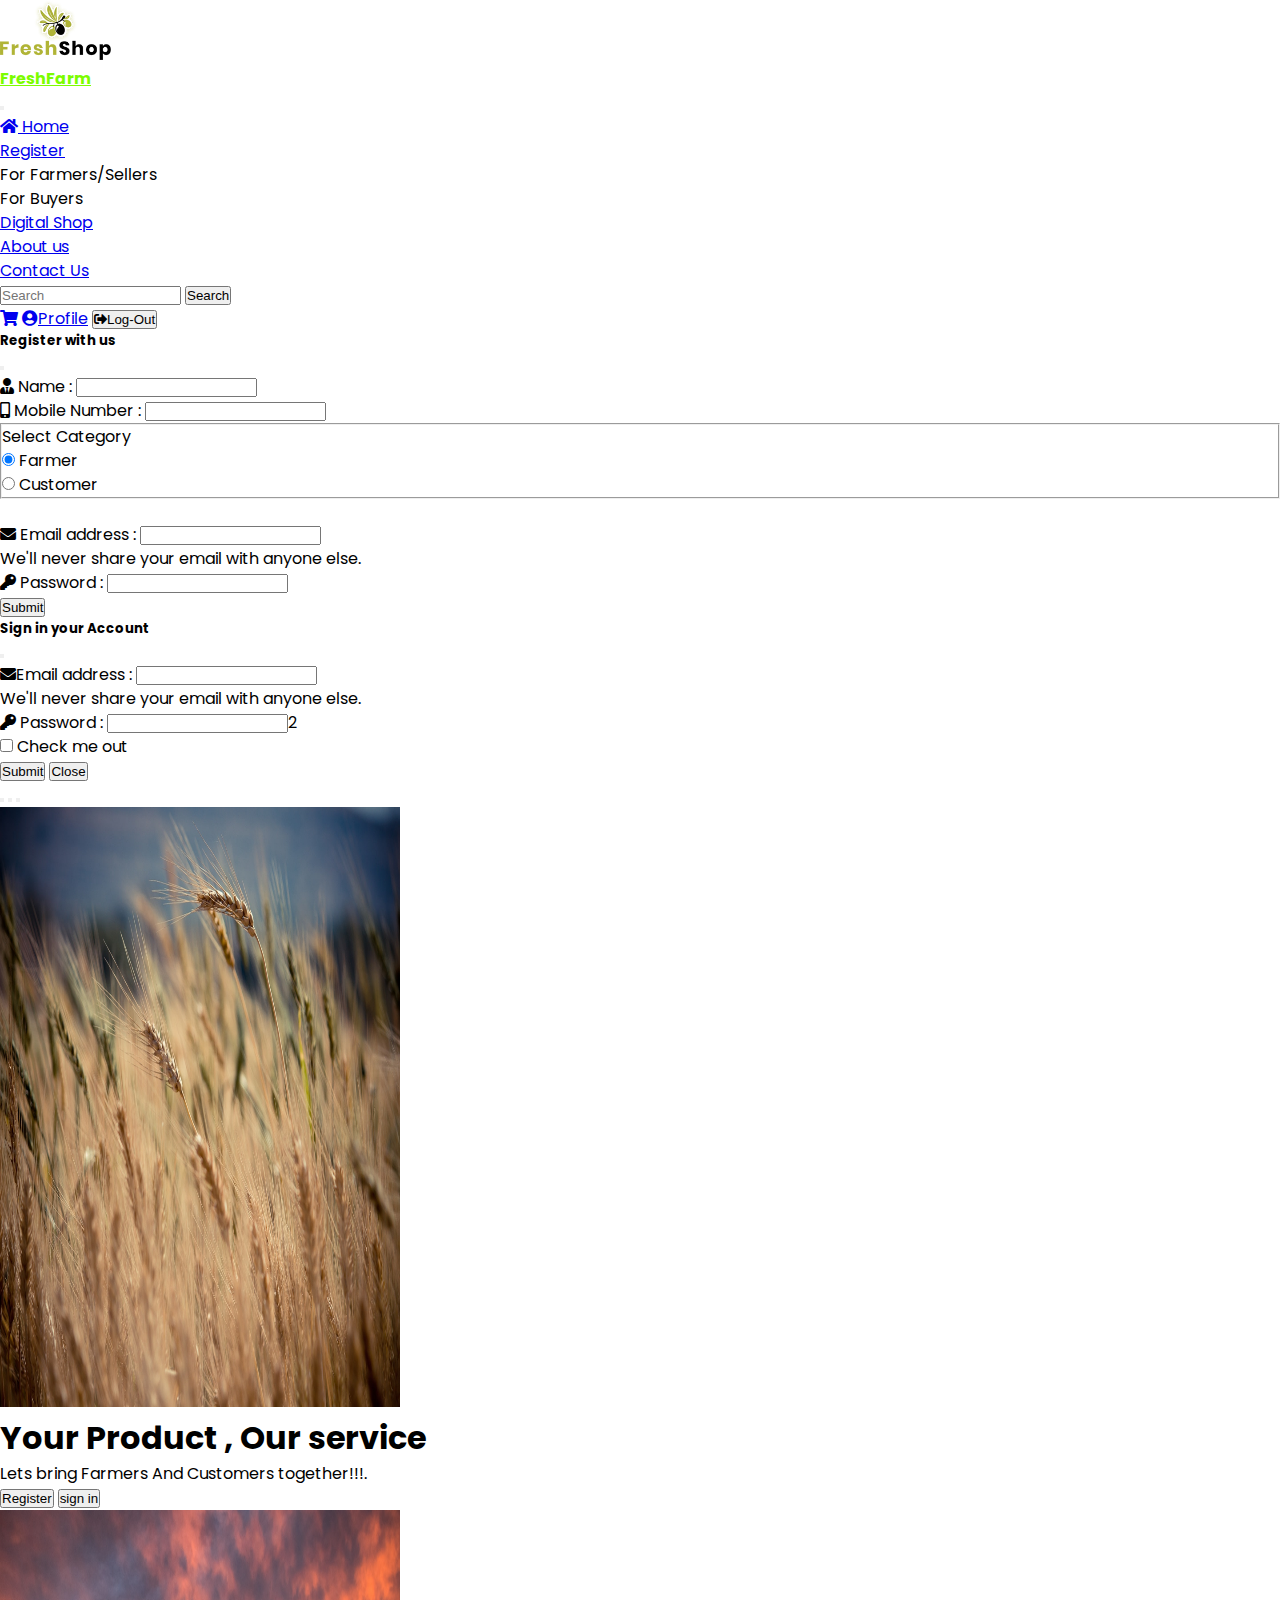
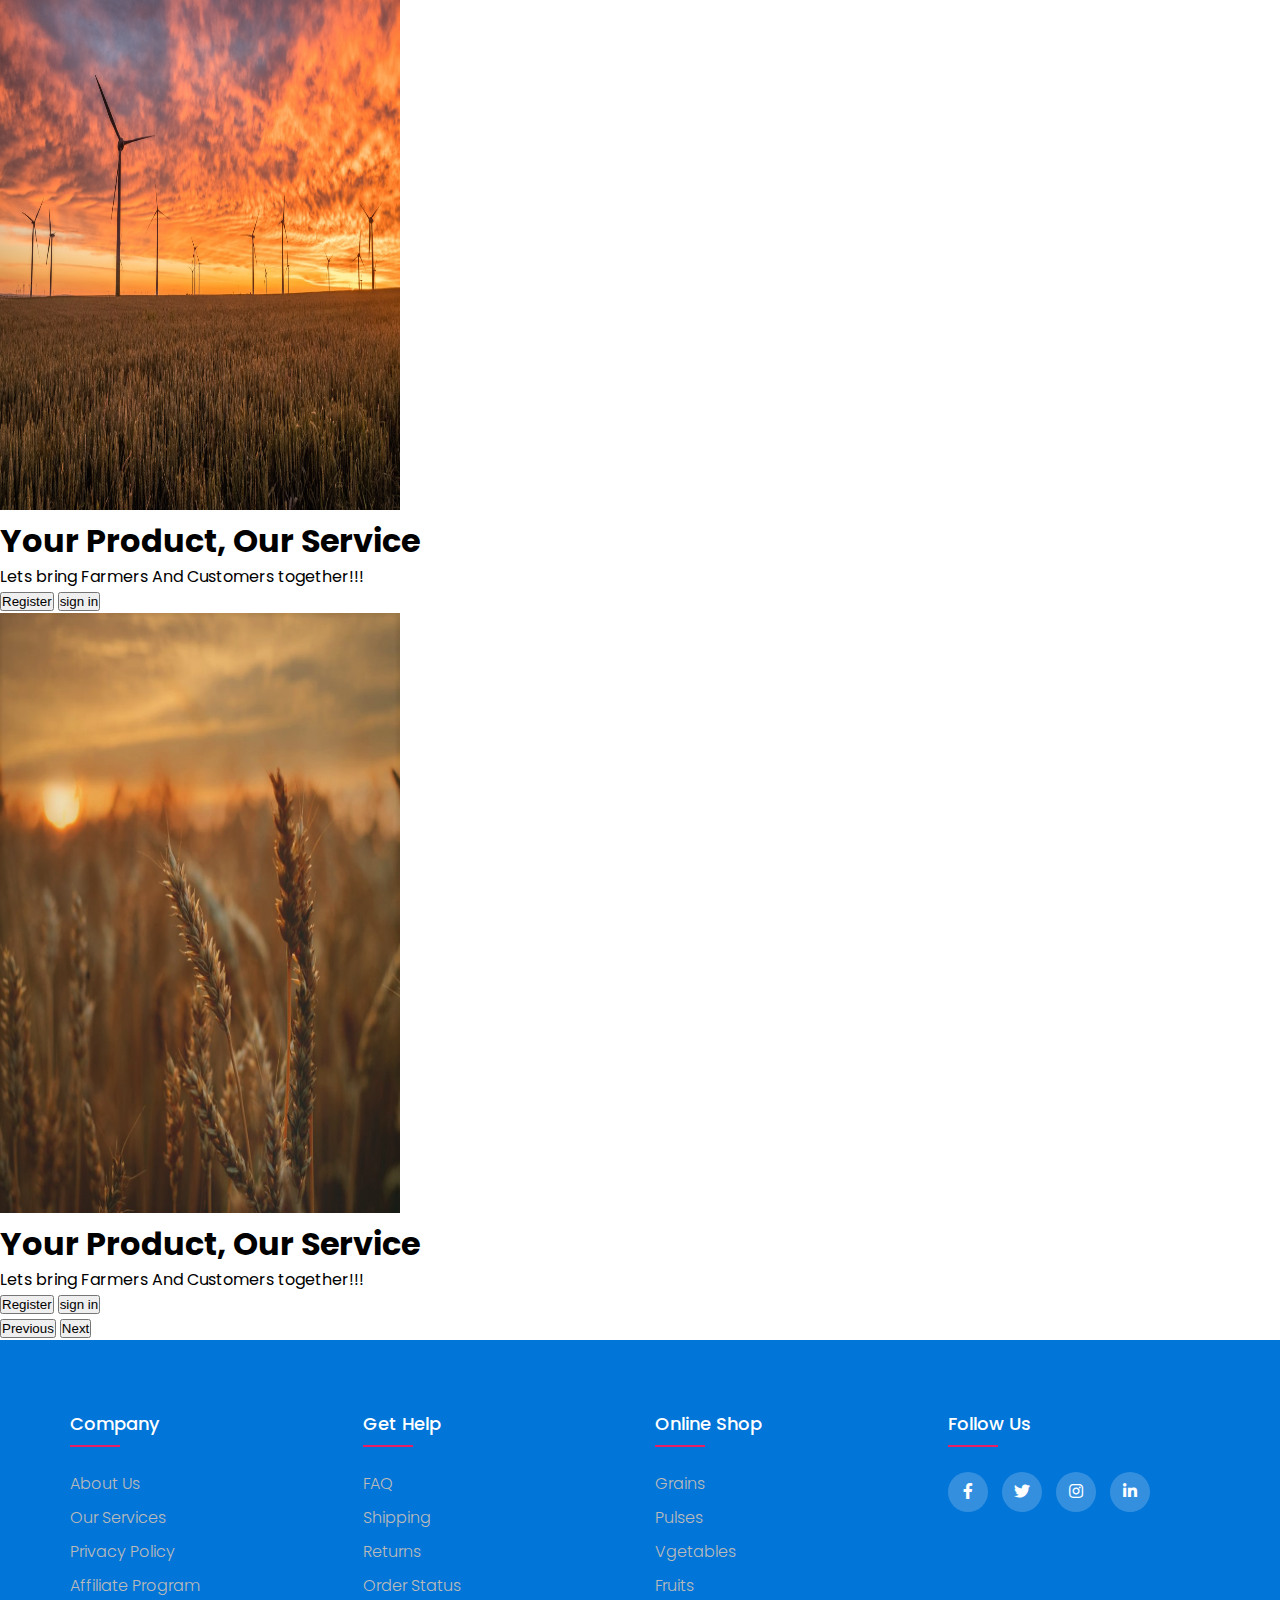
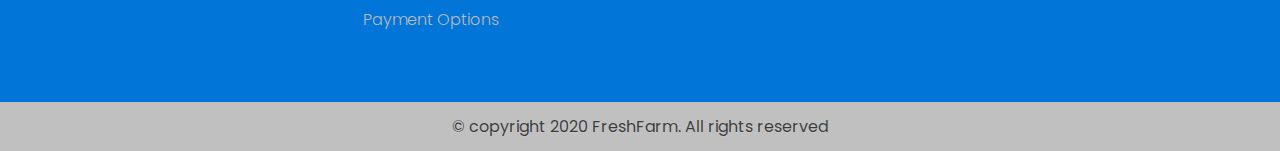
<file: index.html>
<!DOCTYPE html>
<html lang="en">
  <head>
    <!-- Required meta tags -->
    <meta charset="utf-8" />
    <meta name="viewport" content="width=device-width, initial-scale=1" />

    <!-- Bootstrap CSS -->
    <link
      href="https://cdn.jsdelivr.net/npm/bootstrap@5.0.0-beta3/dist/css/bootstrap.min.css"
      rel="stylesheet"
      integrity="sha384-eOJMYsd53ii+scO/bJGFsiCZc+5NDVN2yr8+0RDqr0Ql0h+rP48ckxlpbzKgwra6"
      crossorigin="anonymous"
    />
    <!-- extraa link -->
   
  <link rel="stylesheet" href="css/style.css">
  <link rel="stylesheet" type="text/css" href="https://cdnjs.cloudflare.com/ajax/libs/font-awesome/5.15.1/css/all.min.css">
   
    <!-- end extraa link -->
    
    <title>FreshShop</title>
  </head>
  <body>
    <!-- navbar -->
    <nav class="navbar navbar-expand-lg navbar-dark bg-primary">
      <div class="container-fluid">
        <a class="navbar-brand" href="index.html"><img src="Assests/newlogo.png" class="logo" alt="" 
          height="60"></a>

        <a class="navbar-brand" style="color: rgb(124, 252, 0);" href="#"> <h4>FreshFarm</h4></a>
        <button
          class="navbar-toggler"
          type="button"
          data-bs-toggle="collapse"
          data-bs-target="#navbarSupportedContent"
          aria-controls="navbarSupportedContent"
          aria-expanded="false"
          aria-label="Toggle navigation"
        >
          <span class="navbar-toggler-icon"></span>
        </button>
        <div class="collapse navbar-collapse" id="navbarSupportedContent">
          <ul class="navbar-nav me-auto mb-2 mb-lg-0">
            <li class="nav-item">
              <a class="nav-link active" aria-current="page" href="/"><i class="fas fa-home"></i>

                Home</a>
            </li>
            <li class="nav-item dropdown">
              <a
                class="nav-link dropdown-toggle"
                href="#"
                id="navbarDropdown"
                role="button"
                data-bs-toggle="dropdown"
                aria-expanded="false"
              >
                Register
              </a>
              <ul class="dropdown-menu" aria-labelledby="navbarDropdown">
                <li>
                  <a class="dropdown-item" data-bs-toggle="modal" data-bs-target="#registerModal" >For Farmers/Sellers</a>
                </li>
                <li><a class="dropdown-item" data-bs-toggle="modal" data-bs-target="#registerModal">For Buyers</a></li>
              </ul>
            </li>

            <li class="nav-item">
              <a class="nav-link" href="/Farmshop1.html">Digital Shop</a>
            </li>
            
            <li class="nav-item">
              <a class="nav-link" href="/about.html">About us</a>
            </li>
            <li class="nav-item">
              <a class="nav-link" href="/contact.html">Contact Us</a>
            </li>

          </ul>
          <form class="d-flex">
            <input
              class="form-control me-2"
              type="search"
              placeholder="Search"
              aria-label="Search"
            />
            <button class="btn btn-outline-success" type="submit">
              Search
            </button>
          </form>
          <div class="mx-2">
            
            <a class="btn btn-primary" href="/wishlist.html" role="button"><i class="fas fa-shopping-cart"></i></a>


            <a class="btn btn-success" href="/userprof.html" role="button"><i class="fas fa-user-circle"></i>Profile</a>

            <button type="button" class="btn btn-danger" id="log" onclick="log()" data-bs-dismiss="modal"><i class="fas fa-sign-out-alt"></i>Log-Out</button>

          </div>
        </div>
      </div>
    </nav>
    <!-- end navbar -->
    <!-- register modal -->
    <div class="modal fade" id="registerModal" tabindex="-1" aria-labelledby="registerModalLabel" aria-hidden="true">
      <div class="modal-dialog">
        <div class="modal-content">
          <div class="modal-header">
            <h5 class="modal-title" id="registerLabel">Register with us</h5>
            <button type="button" class="btn-close" data-bs-dismiss="modal" aria-label="Close"></button>
          </div>
          <div class="modal-body">
            <!-- new code -->
            <form>
              <div class="mb-3">
                <label for="exampleInputName1" class="form-label"><i class="fas fa-user-tie "></i>

                  Name :</label>
                <input type="text" class="form-control" id="name1" required>
              </div>
              <div class="mb-3">
                <label for="exampleInputName1" class="form-label"><i class="fas fa-mobile-alt"></i>

                  Mobile Number :</label>
                <input type="phone" class="form-control" id="phone1">
              </div>
              <!--  -->
              <fieldset class="form-group">
                <p>Select Category</p>
                <div class="form-check">
                  <label class="form-check-label">
                    <input type="radio" class="form-check-input" name="optionsRadios" id="optionsRadios1" value="option1" checked>
                    Farmer
                  </label>
                </div>
                <div class="form-check">
                <label class="form-check-label">
                    <input type="radio" class="form-check-input" name="optionsRadios" id="optionsRadios2" value="option2">
                    Customer
                  </label>
                </div>
                
              </fieldset>
              <!--  -->
              <br>
              <div class="mb-3">
                <label for="exampleInputEmail1" class="form-label"><i class="fas fa-envelope"></i>

                  Email address :</label>
                <input type="email" class="form-control" id="email1" aria-describedby="emailHelp">
                <div id="emailHelp" class="form-text">We'll never share your email with anyone else.</div>
              </div>
              <div class="mb-3">
                <label for="exampleInputPassword1" class="form-label"><i class="fas fa-key"></i>

                  Password :</label>
                <input type="password" class="form-control" id="Password1">
              </div>
              
            
             <!-- new code -->
          </div>
          <div class="modal-footer">
            <button type="submit" id="submit" class="btn btn-primary" onclick="submited()">Submit</button>

          </div>
        </div>
      </div>
    </div>
   
 <!--end  register modal -->
<!--sign in Modal -->
<div class="modal fade" id="signinModal" tabindex="-1" aria-labelledby="signinModalLabel" aria-hidden="true">
  <div class="modal-dialog">
    <div class="modal-content">
      <div class="modal-header">
        <h5 class="modal-title " id="signinModalLabel" >Sign in your Account</h5>
        <button type="button" class="btn-close" data-bs-dismiss="modal" aria-label="Close"></button>
      </div>
      <div class="modal-body">
        <form action="connect.php" method="post">
          <div class="mb-3">
            <label for="exampleInputEmail1" class="form-label"><i class="fas fa-envelope"></i>Email address :</label>
            <input type="email" class="form-control" id="exampleInputEmail1" aria-describedby="emailHelp" name="Email1">
            <div id="emailHelp" class="form-text">We'll never share your email with anyone else.</div>
          </div>
          <div class="mb-3">
            <label for="exampleInputPassword1" class="form-label"><i class="fas fa-key"></i>

              Password :</label>
            <input type="password" class="form-control" id="exampleInputPassword1" name="pass1">2
          </div>
          <div class="mb-3 form-check">
            <input type="checkbox" class="form-check-input" id="exampleCheck1">
            <label class="form-check-label" for="exampleCheck1">Check me out</label>
          </div>
        </form>
      </div>
      <div class="modal-footer">
        <!--  -->
       
        <!--  -->
        <button type="submit" id="submit" class="btn btn-primary" onclick="submited()">Submit</button>

        <button type="button" class="btn btn-secondary" data-bs-dismiss="modal">Close</button>
      </div>
    </div>
  </div>
</div>
      <!--end modal -->
    <div
    
      id="carouselExampleCaptions"
      class="carousel slide"
      data-bs-ride="carousel"
    >
      <div class="carousel-indicators">
        <button
          type="button"
          data-bs-target="#carouselExampleCaptions"
          data-bs-slide-to="0"
          class="active"
          aria-current="true"
          aria-label="Slide 1"
        ></button>
        <button
          type="button"
          data-bs-target="#carouselExampleCaptions"
          data-bs-slide-to="1"
          aria-label="Slide 2"
        ></button>
        <button
          type="button"
          data-bs-target="#carouselExampleCaptions"
          data-bs-slide-to="2"
          aria-label="Slide 3"
        ></button>
      </div>
      <div class="carousel-inner">
        <div class="carousel-item active">
          <img
            src="Assests/back1.jpg"
            class="d-block w-100"
            alt="image1"
            width="400"
            height="600"
          />
          <div class="carousel-caption ">
            <h1>Your Product , Our service</h1>
            <p>Lets bring Farmers And Customers together!!!.</p>
            
            <button class="btn btn-primary m-3" data-bs-toggle="modal" data-bs-target="#registerModal" >Register</button>

            <button class="btn btn-primary m-3" data-bs-toggle="modal" data-bs-target="#signinModal">sign in</button>


          </div>
        </div>
        <div class="carousel-item">
          <img
            src="Assests/back2.jpg"
            class="d-block w-100"
            alt="imgage"
            width="400"
            height="600"
          />
          <div class="carousel-caption ">
            <h1>Your Product, Our Service</h1>
            <p>Lets bring Farmers And Customers together!!! </p>
            <button class="btn btn-primary m-3" data-bs-toggle="modal" data-bs-target="#registerModal">Register</button>
            <button class="btn btn-primary m-3 " data-bs-toggle="modal" data-bs-target="#signinModal">sign in</button>

            

          </div>
        </div>
        <div class="carousel-item">
          <img
            src="Assests/b5.jpg"
            class="d-block w-100"
            alt="imgage"
            width="400"
            height="600"
          />
          <div class="carousel-caption ">
            <h1>Your Product, Our Service</h1>
            <p>Lets bring Farmers And Customers together!!! </p>
            <button class="btn btn-primary m-3" data-bs-toggle="modal" data-bs-target="#registerModal">Register</button>
            <button class="btn btn-primary m-3 " data-bs-toggle="modal" data-bs-target="#signinModal">sign in</button>

            

          </div>
        </div>
      <button
        class="carousel-control-prev"
        type="button"
        data-bs-target="#carouselExampleCaptions"
        data-bs-slide="prev"
      >
        <span class="carousel-control-prev-icon" aria-hidden="true"></span>
        <span class="visually-hidden">Previous</span>
      </button>
      <button
        class="carousel-control-next"
        type="button"
        data-bs-target="#carouselExampleCaptions"
        data-bs-slide="next"
      >
        <span class="carousel-control-next-icon" aria-hidden="true"></span>
        <span class="visually-hidden">Next</span>
      </button>
    </div>
    <!-- footer -->
    <footer class="footer">
      <div class="container">
        <div class="row">
          <div class="footer-col">
            <h4>company</h4>
            <ul>
              <li><a href="/about.html">about us</a></li>
              <li><a href="#">our services</a></li>
              <li><a href="#">privacy policy</a></li>
              <li><a href="#">affiliate program</a></li>
            </ul>
          </div>
          <div class="footer-col">
            <h4>get help</h4>
            <ul>
              <li><a href="#">FAQ</a></li>
              <li><a href="#">shipping</a></li>
              <li><a href="#">returns</a></li>
              <li><a href="#">order status</a></li>
              <li><a href="#">payment options</a></li>
            </ul>
          </div>
          <div class="footer-col">
            <h4>online shop</h4>
            <ul>
              <li><a href="/Farmshop1.html">Grains</a></li>
              <li><a href="/Farmshop1.html">Pulses</a></li>
              <li><a href="/Farmshop1.html">Vgetables</a></li>
              <li><a href="/Farmshop1.html">Fruits</a></li>
            </ul>
          </div>
          <div class="footer-col">
            <h4>follow us</h4>
            <div class="social-links">
              <a href="https://www.facebook.com/"><i class="fab fa-facebook-f"></i></a>
              <a href="https://www.twitter.com/"><i class="fab fa-twitter"></i></a>
              <a href="https://www.instagram.com/"><i class="fab fa-instagram"></i></a>
              <a href="https://www.linkedin.com/"><i class="fab fa-linkedin-in"></i></a>
            </div>
          </div>
        </div>
      </div>
   </footer>
 
     <!--end footer -->
    <!-- copyr?ight -->
    <div style="background: #7777; text-align: center; padding: 1%;">
 <p class="cp-text">
   &#169 copyright 2020 FreshFarm. All rights reserved
 </p>

    </div>  

     <!-- copyr?ight -->
    

    <!-- Optional JavaScript; choose one of the two! -->

    <!-- Option 1: Bootstrap Bundle with Popper -->

    <script
      src="https://cdn.jsdelivr.net/npm/bootstrap@5.0.0-beta3/dist/js/bootstrap.bundle.min.js"
      integrity="sha384-JEW9xMcG8R+pH31jmWH6WWP0WintQrMb4s7ZOdauHnUtxwoG2vI5DkLtS3qm9Ekf"
      crossorigin="anonymous"
    ></script>
    <script src="sweetalert.min.js"></script>

    <script>
      function log(){
        swal({
        title: " Log-Out",
        text: "Are You Sure ?",
        icon: "warning",
        timer:9000,
        buttons: ["Log-Out","Cancel"],
      });
      }  </script>
   <script>
    function submited(){
      event.preventDefault();
      swal({
      title: " Submited",
      text: "Registration Successful !!!",
      icon: "success",
      timer:9000,
      buttons: "OK",
    });
    } 
     </script>

    <!-- Option 2: Separate Popper and Bootstrap JS -->
    <!--
    <script src="https://cdn.jsdelivr.net/npm/@popperjs/core@2.9.1/dist/umd/popper.min.js" integrity="sha384-SR1sx49pcuLnqZUnnPwx6FCym0wLsk5JZuNx2bPPENzswTNFaQU1RDvt3wT4gWFG" crossorigin="anonymous"></script>
    <script src="https://cdn.jsdelivr.net/npm/bootstrap@5.0.0-beta3/dist/js/bootstrap.min.js" integrity="sha384-j0CNLUeiqtyaRmlzUHCPZ+Gy5fQu0dQ6eZ/xAww941Ai1SxSY+0EQqNXNE6DZiVc" crossorigin="anonymous"></script>
    -->
  </body>
</html>
</file>
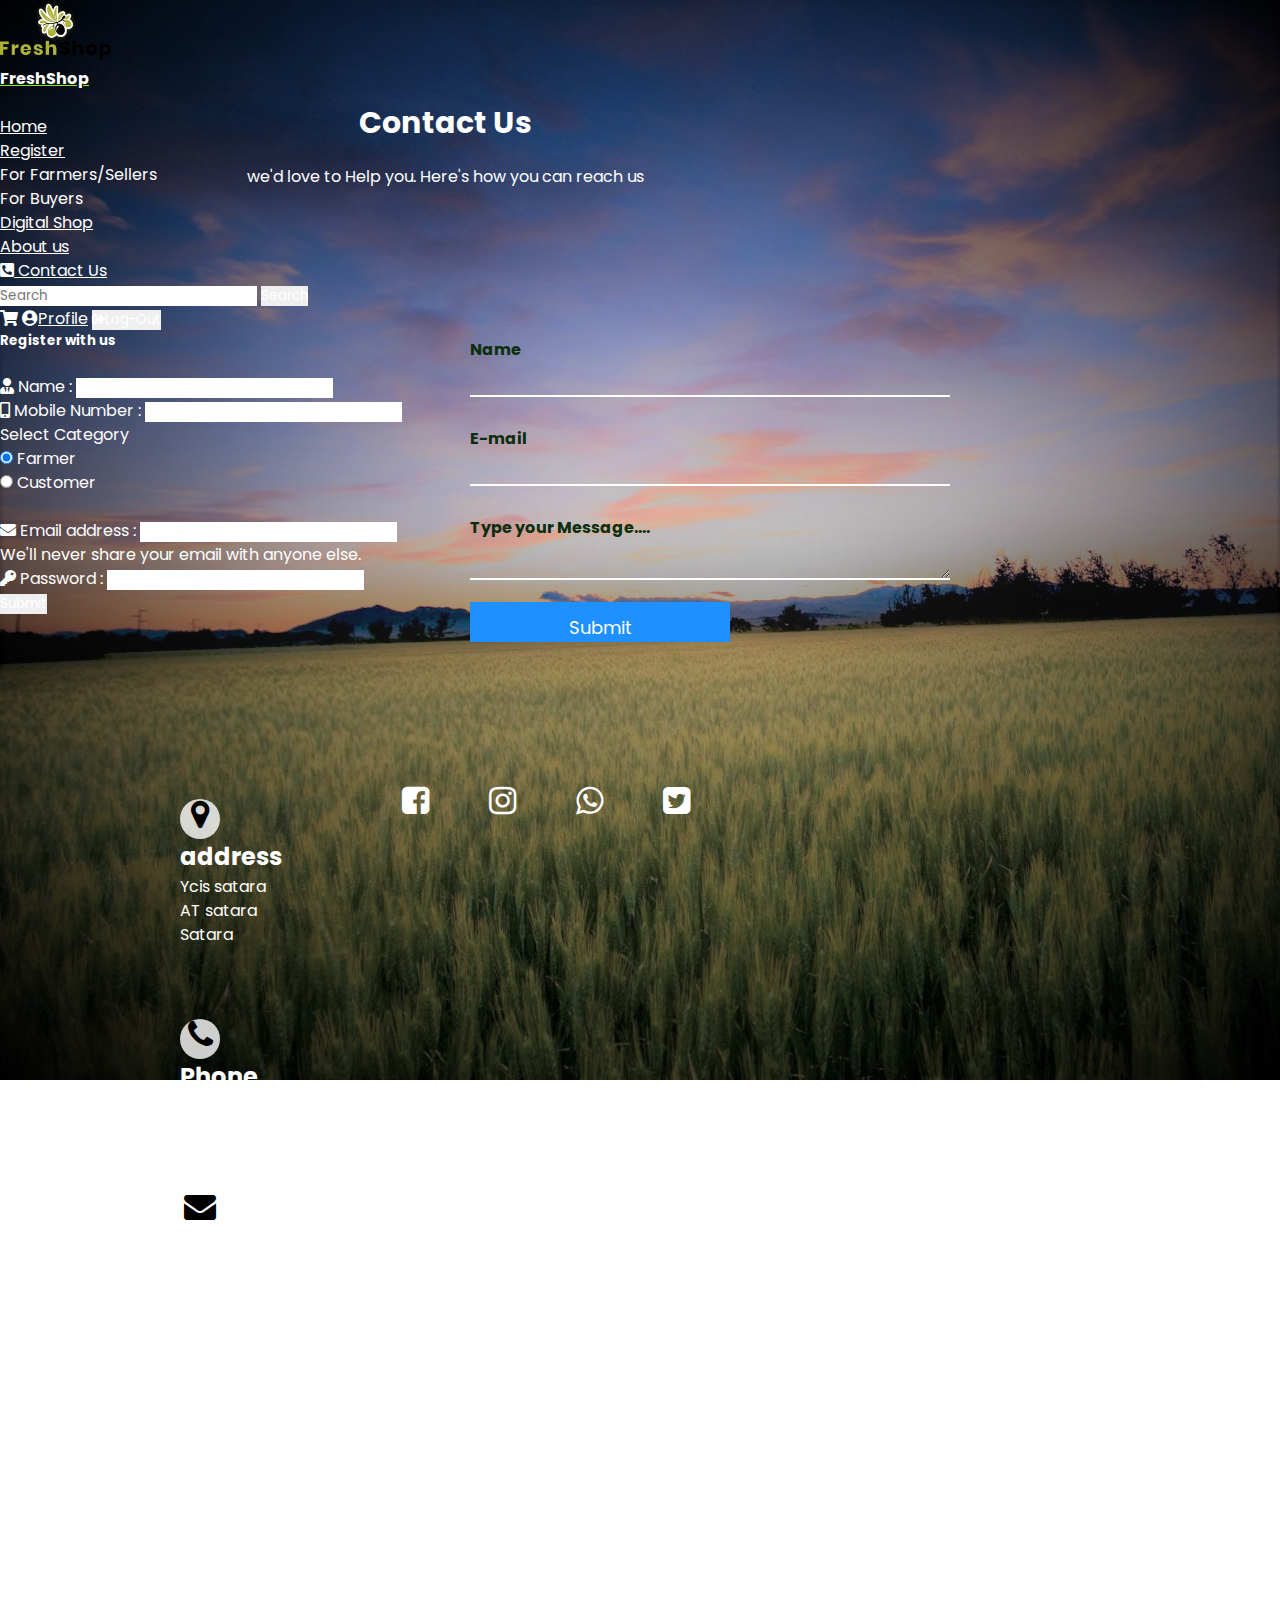
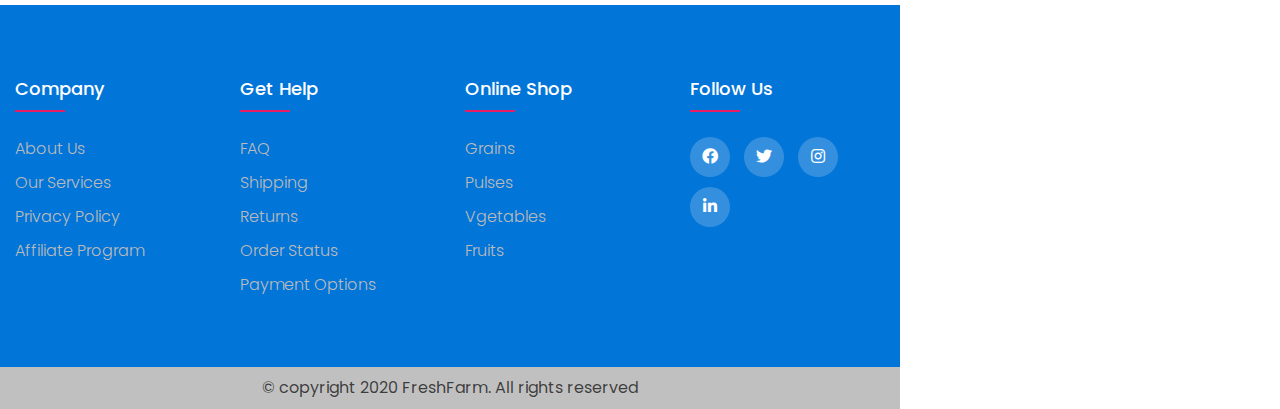
<file: contact.html>
<!DOCTYPE html>
<html lang="en">
  <head>
    <!-- Required meta tags -->
    <meta charset="utf-8" />
    <meta name="viewport" content="width=device-width, initial-scale=1" />

    <!-- Bootstrap CSS -->
    <link
      href="https://cdn.jsdelivr.net/npm/bootstrap@5.0.0-beta3/dist/css/bootstrap.min.css"
      rel="stylesheet"
      integrity="sha384-eOJMYsd53ii+scO/bJGFsiCZc+5NDVN2yr8+0RDqr0Ql0h+rP48ckxlpbzKgwra6"
      crossorigin="anonymous"
    />
     <!-- extraa link -->
   
  <link rel="stylesheet" href="css/style.css">
  <link rel="stylesheet" type="text/css" href="https://cdnjs.cloudflare.com/ajax/libs/font-awesome/5.15.1/css/all.min.css">
  <link href="https://fonts.googleapis.com/css2?family=Poppins&family=Roboto+Slab&display=swap" rel="stylesheet">
  <link rel="stylesheet" href="css/contact.css">
  <link rel="stylesheet" href="https://stackpath.bootstrapcdn.com/font-awesome/4.7.0/css/font-awesome.min.css" integrity="sha384-wvfXpqpZZVQGK6TAh5PVlGOfQNHSoD2xbE+QkPxCAFlNEevoEH3Sl0sibVcOQVnN" crossorigin="anonymous"><link rel="stylesheet" href="https://stackpath.bootstrapcdn.com/font-awesome/4.7.0/css/font-awesome.min.css" integrity="sha384-wvfXpqpZZVQGK6TAh5PVlGOfQNHSoD2xbE+QkPxCAFlNEevoEH3Sl0sibVcOQVnN" crossorigin="anonymous">

    <!-- end extraa link -->

    <title>FreshFarm DigitalSHop!</title>
  </head>
  <!-- <body style="background-image: url(Assests/contact15.jpg) "
  background-repeat: no-repeat;> -->
    <!-- navbar -->
    <nav class="navbar navbar-expand-lg navbar-dark bg-primary">
      <div class="container-fluid">
        <a class="navbar-brand" href="index.html"><img src="Assests/newlogo.png" class="logo" alt="" 
          height="60"></a>

        <a class="navbar-brand " style="color: rgb(124, 252, 0);" href="#"><h4>FreshShop</h4></a>
        <button
          class="navbar-toggler"
          type="button"
          data-bs-toggle="collapse"
          data-bs-target="#navbarSupportedContent"
          aria-controls="navbarSupportedContent"
          aria-expanded="false"
          aria-label="Toggle navigation"
        >
          <span class="navbar-toggler-icon"></span>
        </button>
        <div class="collapse navbar-collapse" id="navbarSupportedContent">
          <ul class="navbar-nav me-auto mb-2 mb-lg-0">
            <li class="nav-item">
              <a class="nav-link" aria-current="page" href="/">Home</a>
            </li>
            <li class="nav-item dropdown">
              <a
                class="nav-link dropdown-toggle"
                href="#"
                id="navbarDropdown"
                role="button"
                data-bs-toggle="dropdown"
                aria-expanded="false"
              >
                Register
              </a>
              <ul class="dropdown-menu" aria-labelledby="navbarDropdown">
                <li>
                  <a
                    class="dropdown-item"
                    data-bs-toggle="modal"
                    data-bs-target="#registerModal"
                    >For Farmers/Sellers</a
                  >
                </li>
                <li>
                  <a
                    class="dropdown-item"
                    data-bs-toggle="modal"
                    data-bs-target="#registerModal"
                    >For Buyers</a
                  >
                </li>
              </ul>
            </li>

            <li class="nav-item">
              <a class="nav-link " href="/Farmshop1.html"
                >Digital Shop</a
              >
            </li>

            <li class="nav-item">
              <a class="nav-link" href="/about.html">About us</a>
            </li>
            <li class="nav-item">
                <a class="nav-link active" href="/contact.html"><i class="fas fa-phone-square-alt"></i>

                  Contact Us</a>
              </li>
          </ul>
          <form class="d-flex">
            <input
              class="form-control me-2"
              type="search"
              placeholder="Search"
              aria-label="Search"
            />
            <button class="btn btn-outline-success" type="submit">
              Search
            </button>
          </form>
          <div class="mx-2">
            <a class="btn btn-primary" href="/wishlist.html" role="button"><i class="fas fa-shopping-cart"></i></a>

            <a class="btn btn-success" href="/userprof.html" role="button"><i class="fas fa-user-circle"></i>Profile</a>

            <button type="button" class="btn btn-danger"onclick="logout5()" data-bs-dismiss="modal"><i class="fas fa-sign-out-alt"></i>Log-Out</button>

          </div>
        </div>
      </div>
    </nav>
    <!-- end Navbar -->
      <!-- register modal -->
      <div class="modal fade" id="registerModal" tabindex="-1" aria-labelledby="registerModalLabel" aria-hidden="true">
        <div class="modal-dialog">
          <div class="modal-content">
            <div class="modal-header">
              <h5 class="modal-title" id="registerLabel">Register with us</h5>
              <button type="button" class="btn-close" data-bs-dismiss="modal" aria-label="Close"></button>
            </div>
            <div class="modal-body">
              <!-- new code -->
              <form>
                <div class="mb-3">
                  <label for="exampleInputName1" class="form-label"><i class="fas fa-user-tie "></i>
  
                    Name :</label>
                  <input type="text" class="form-control" id="name1">
                </div>
                <div class="mb-3">
                  <label for="exampleInputName1" class="form-label"><i class="fas fa-mobile-alt"></i>
  
                    Mobile Number :</label>
                  <input type="phone" class="form-control" id="phone1">
                </div>
                <!--  -->
                <fieldset class="form-group">
                  <p>Select Category</p>
                  <div class="form-check">
                    <label class="form-check-label">
                      <input type="radio" class="form-check-input" name="optionsRadios" id="optionsRadios1" value="option1" checked>
                      Farmer
                    </label>
                  </div>
                  <div class="form-check">
                  <label class="form-check-label">
                      <input type="radio" class="form-check-input" name="optionsRadios" id="optionsRadios2" value="option2">
                      Customer
                    </label>
                  </div>
                  
                </fieldset>
                <!--  -->
                <br>
                <div class="mb-3">
                  <label for="exampleInputEmail1" class="form-label"><i class="fas fa-envelope"></i>
  
                    Email address :</label>
                  <input type="email" class="form-control" id="email1" aria-describedby="emailHelp">
                  <div id="emailHelp" class="form-text">We'll never share your email with anyone else.</div>
                </div>
                <div class="mb-3">
                  <label for="exampleInputPassword1" class="form-label"><i class="fas fa-key"></i>
  
                    Password :</label>
                  <input type="password" class="form-control" id="Password1">
                </div>
                
              
               <!-- new code -->
            </div>
            <div class="modal-footer">
              <button type="submit" id="submit" class="btn btn-primary">Submit</button>
  
            </div>
          </div>
        </div>
      </div>
     
   <!--end  register modal -->
    <!--  -->
    <div class="container">
        <header>
            <br>
<br>            <h1>Contact Us</h1>
            <p>we'd  love  to Help you. Here's how you can reach us </p>
        </header>
        <div class="content">
            <div class="content-form">
                <section>
                    <i class="fa fa-map-marker fa-2x" aria-hidden="true"></i>
                    <h2>address</h2>
                    <p>
                        Ycis satara <br>
                         AT satara<br>
                         Satara
                    </p>
                </section>

                <section>
                    <i class="fa fa-phone fa-2x" aria-hidden="true"></i>
                    <h2>Phone</h2>
                    <p>1234567890</p>
                </section>

                <section>
                    <i class="fa fa-envelope fa-2x" aria-hidden="true"></i>
                    <h2>E-mail</h2>
                    <p>FreshFarm07@gmail.com</p>
                </section>
            </div>
        </div>

      <form>
        <div class="form">
            <div class="right">
              <div class="contact-form">
                  <input type="text" required>
                  <span > <h4  style="color: rgba(12, 46, 12);">Name</h4> </span>
              </div>
  
              <div class="contact-form">
                  <input type="E-mail" required>
                  <span><h4  style="color: rgb(12, 46, 12);">E-mail </h4></span>
              </div>
              <div class="contact-form">
                  <textarea name="text">
                    
                  </textarea>
                  <span><h4  style="color: rgb(12, 46, 12);">Type your Message....</h4> </span>
              </div>
  
              <div class="contact-form">
                  <input type="submit" name="submit">
              </div>
              </div>
            </div>
          </div>
    </form>
        <div class="media">
            <li><i class="fa fa-facebook-square fa-2x" aria-hidden="true"></i></li>
            <li><i class="fa fa-instagram fa-2x" aria-hidden="true"></i></li>
            <li><i class="fa fa-whatsapp fa-2x" aria-hidden="true"></i></li>
            <li><i class="fa fa-twitter-square fa-2x" aria-hidden="true"></i></li>
        </div>
       
    </div>    
    <!--  -->
      
     <!-- footer -->
     <footer class="footer">
      <div class="container">
        <div class="row">
          <div class="footer-col">
            <h4>company</h4>
            <ul>
              <li><a href="/about.html">about us</a></li>
              <li><a href="#">our services</a></li>
              <li><a href="#">privacy policy</a></li>
              <li><a href="#">affiliate program</a></li>
            </ul>
          </div>
          <div class="footer-col">
            <h4>get help</h4>
            <ul>
              <li><a href="#">FAQ</a></li>
              <li><a href="#">shipping</a></li>
              <li><a href="#">returns</a></li>
              <li><a href="#">order status</a></li>
              <li><a href="#">payment options</a></li>
            </ul>
          </div>
          <div class="footer-col">
            <h4>online shop</h4>
            <ul>
              <li><a href="/Farmshop1.html">Grains</a></li>
              <li><a href="/Farmshop1.html">Pulses</a></li>
              <li><a href="/Farmshop1.html">Vgetables</a></li>
              <li><a href="/Farmshop1.html">Fruits</a></li>
            </ul>
          </div>
          <div class="footer-col">
            <h4>follow us</h4>
            <div class="social-links">
              <a href="https://www.facebook.com/"><i class="fab fa-facebook-f"></i></a>
              <a href="https://www.twitter.com/"><i class="fab fa-twitter"></i></a>
              <a href="https://www.instagram.com/"><i class="fab fa-instagram"></i></a>
              <a href="https://www.linkedin.com/"><i class="fab fa-linkedin-in"></i></a>
            </div>
          </div>
        </div>
      </div>
   </footer>
 
     <!--end footer -->
    <!-- copyr?ight -->
    <div style="background: #7777; text-align: center; padding: 1%;">
 <p class="cp-text">
  &#169 copyright 2020 FreshFarm. All rights reserved </p>

    </div>

     <!-- copyr?ight -->
    

    <!-- Optional JavaScript; choose one of the two! -->

    <!-- Option 1: Bootstrap Bundle with Popper -->
    <script
      src="https://cdn.jsdelivr.net/npm/bootstrap@5.0.0-beta3/dist/js/bootstrap.bundle.min.js"
      integrity="sha384-JEW9xMcG8R+pH31jmWH6WWP0WintQrMb4s7ZOdauHnUtxwoG2vI5DkLtS3qm9Ekf"
      crossorigin="anonymous"
    ></script>
    <script src="sweetalert.min.js"></script>

    <script>
      function logout5(){
        swal({
        title: " Log-Out",
        text: "Are You Sure ?",
        icon: "warning",
        timer:9000,
        buttons: ["Log-Out","Cancel"],
      });
      }  </script>
 

    <!-- Option 2: Separate Popper and Bootstrap JS -->
    <!--
    <script src="https://cdn.jsdelivr.net/npm/@popperjs/core@2.9.1/dist/umd/popper.min.js" integrity="sha384-SR1sx49pcuLnqZUnnPwx6FCym0wLsk5JZuNx2bPPENzswTNFaQU1RDvt3wT4gWFG" crossorigin="anonymous"></script>
    <script src="https://cdn.jsdelivr.net/npm/bootstrap@5.0.0-beta3/dist/js/bootstrap.min.js" integrity="sha384-j0CNLUeiqtyaRmlzUHCPZ+Gy5fQu0dQ6eZ/xAww941Ai1SxSY+0EQqNXNE6DZiVc" crossorigin="anonymous"></script>
    -->
  </body>
</html>
</file>
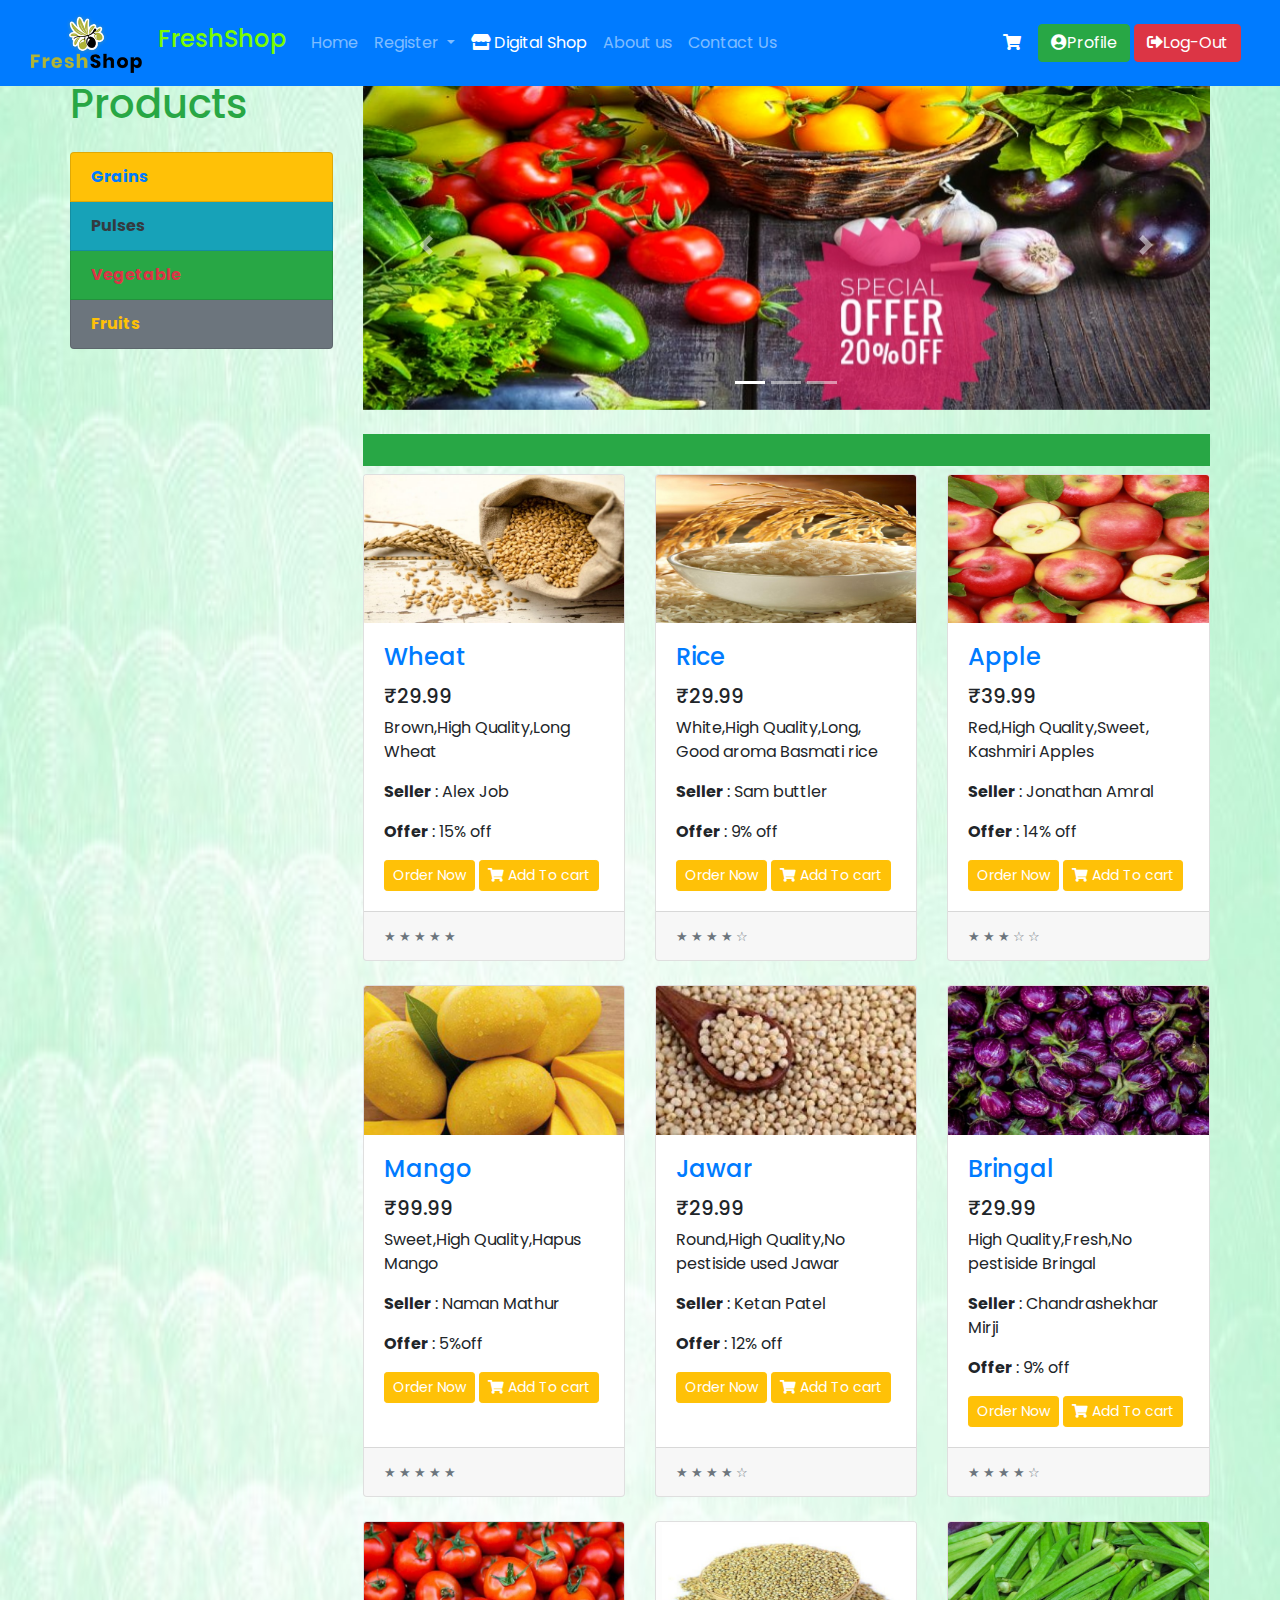
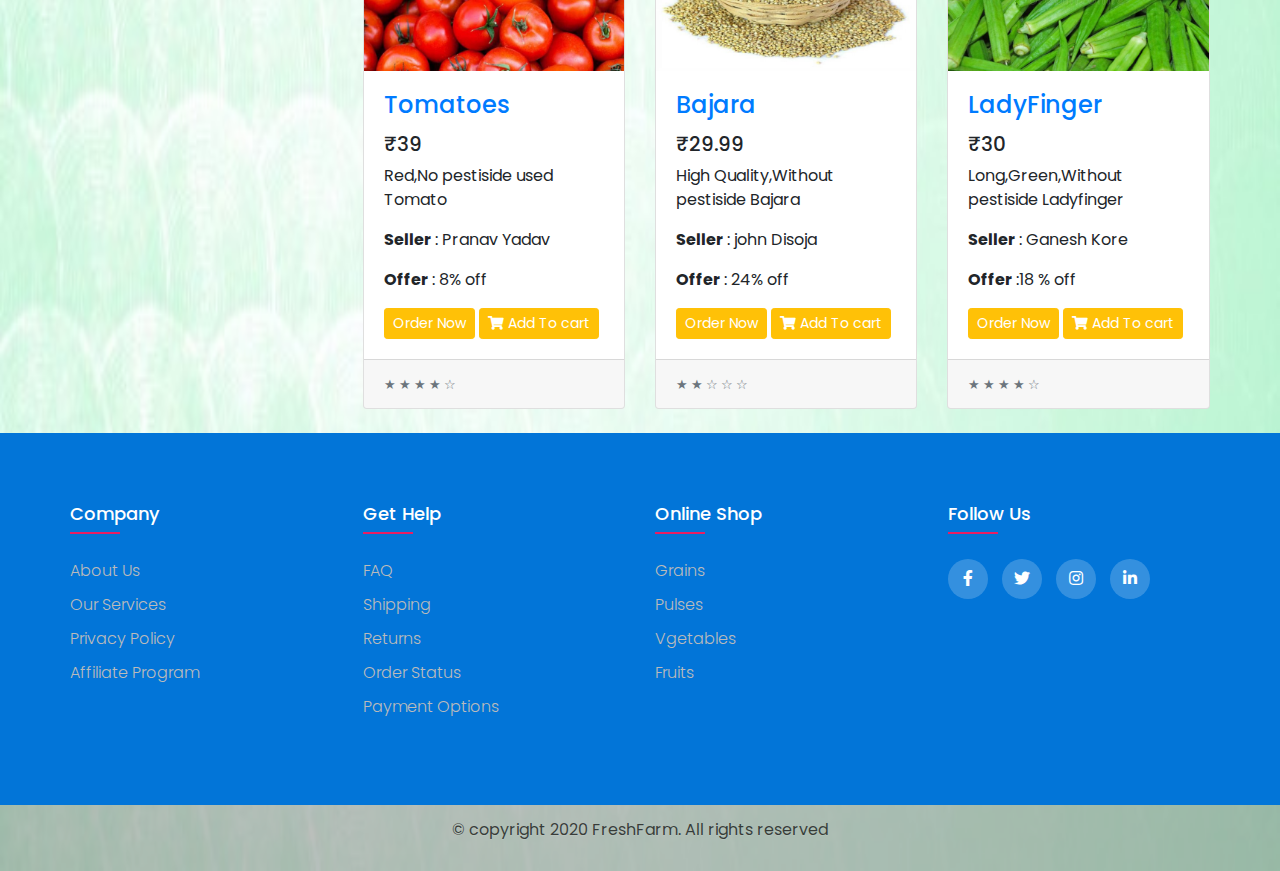
<file: Farmshop1.html>
<!DOCTYPE html>
<html lang="en">

<head>

  <meta charset="utf-8">
  <meta name="viewport" content="width=device-width, initial-scale=1, shrink-to-fit=no">
  <meta name="description" content="">
  <meta name="author" content="">

  <title>Shop Homepage - Start Bootstrap Template</title>

  <!-- Bootstrap core CSS -->
  <link href="vendor/bootstrap/css/bootstrap.min.css" rel="stylesheet">
   <!-- extraa link -->
   
   <link rel="stylesheet" href="css/style.css">
   <link rel="stylesheet" type="text/css" href="https://cdnjs.cloudflare.com/ajax/libs/font-awesome/5.15.1/css/all.min.css">
 
     <!-- end extraa link -->

  <!-- Custom styles for this template -->
  <link href="css/shop-homepage.css" rel="stylesheet">
  <style>
    body{
      background-image: url('Assests/faintc.jpg');background-size:100% 100%;
    }
  </style>

</head>

<body>

  <!-- Navigation -->
  <nav class="navbar navbar-expand-lg navbar-dark bg-primary fixed-top">
    <div class="container-fluid">
      <a class="navbar-brand" href="index.html"><img src="Assests/newlogo.png" class="logo" alt="" 
        height="60"></a>

      <a class="navbar-brand "style="color: rgb(124, 252, 0);" href="#"><h4>FreshShop</h4></a>
      <button
        class="navbar-toggler"
        type="button"
        data-bs-toggle="collapse"
        data-bs-target="#navbarSupportedContent"
        aria-controls="navbarSupportedContent"
        aria-expanded="false"
        aria-label="Toggle navigation"
      >
        <span class="navbar-toggler-icon"></span>
      </button>
      <div class="collapse navbar-collapse" id="navbarSupportedContent">
        <ul class="navbar-nav me-auto mb-2 mb-lg-0">
          <li class="nav-item">
            <a class="nav-link" aria-current="page" href="/">Home</a>
          </li>
          <li class="nav-item dropdown">
            <a
              class="nav-link dropdown-toggle"
              href="#"
              id="navbarDropdown"
              role="button"
              data-bs-toggle="dropdown"
              aria-expanded="false"
            >
              Register
            </a>
            <ul class="dropdown-menu" aria-labelledby="navbarDropdown">
              <li>
                <a
                  class="dropdown-item"
                  data-bs-toggle="modal"
                  data-bs-target="#registerModal"
                  >For Farmers/Sellers</a
                >
              </li>
              <li>
                <a
                  class="dropdown-item"
                  data-bs-toggle="modal"
                  data-bs-target="#registerModal"
                  >For Buyers</a
                >
              </li>
            </ul>
          </li>

          <li class="nav-item">
            <a class="nav-link active" href="/Farmshop1.html"
              ><i class="fas fa-store"></i>

              Digital Shop</a
            >
          </li>

          <li class="nav-item">
            <a class="nav-link" href="/about.html">About us</a>
          </li>
          <li class="nav-item">
            <a class="nav-link " href="/contact.html"
              >Contact Us</a
            >
          </li>
        </ul>

      </div>
      <div class="mx-2">
        <a class="btn btn-primary" href="/wishlist.html" role="button"><i class="fas fa-shopping-cart"></i></a>

        <a class="btn btn-success" href="/userprof.html" role="button"><i class="fas fa-user-circle"></i>Profile</a>  
<!-- 
        <a class="btn btn-danger" href="#" role="button"><i class="fas fa-sign-out-alt"></i>
          Log-Out</a> -->
          <button type="button" class="btn btn-danger"id="logout"onclick="logout()" data-bs-dismiss="modal"><i class="fas fa-sign-out-alt"></i>Log-Out</button>
         
      </div>
    </div>
  </nav>

    <!-- navbar -->

    <!-- end Navbar -->
      <!-- register modal -->
      <div class="modal fade" id="registerModal" tabindex="-1" aria-labelledby="registerModalLabel" aria-hidden="true">
        <div class="modal-dialog">
          <div class="modal-content">
            <div class="modal-header">
              <h5 class="modal-title" id="registerLabel">Register with us</h5>
              <button type="button" class="btn-close" data-bs-dismiss="modal" aria-label="Close"></button>
            </div>
            <div class="modal-body">
              <!-- new code -->
              <form>
                <div class="mb-3">
                  <label for="exampleInputName1" class="form-label"><i class="fas fa-user-tie "></i>
  
                    Name :</label>
                  <input type="text" class="form-control" id="name1">
                </div>
                <div class="mb-3">
                  <label for="exampleInputName1" class="form-label"><i class="fas fa-mobile-alt"></i>
  
                    Mobile Number :</label>
                  <input type="phone" class="form-control" id="phone1">
                </div>
                <!--  -->
                <fieldset class="form-group">
                  <p>Select Category</p>
                  <div class="form-check">
                    <label class="form-check-label">
                      <input type="radio" class="form-check-input" name="optionsRadios" id="optionsRadios1" value="option1" checked>
                      Farmer
                    </label>
                  </div>
                  <div class="form-check">
                  <label class="form-check-label">
                      <input type="radio" class="form-check-input" name="optionsRadios" id="optionsRadios2" value="option2">
                      Customer
                    </label>
                  </div>
                  
                </fieldset>
                <!--  -->
                <br>
                <div class="mb-3">
                  <label for="exampleInputEmail1" class="form-label"><i class="fas fa-envelope"></i>
  
                    Email address :</label>
                  <input type="email" class="form-control" id="email1" aria-describedby="emailHelp">
                  <div id="emailHelp" class="form-text">We'll never share your email with anyone else.</div>
                </div>
                <div class="mb-3">
                  <label for="exampleInputPassword1" class="form-label"><i class="fas fa-key"></i>
  
                    Password :</label>
                  <input type="password" class="form-control" id="Password1">
                </div>
                
              
               <!-- new code -->
            </div>
            <div class="modal-footer">
              <button type="submit" id="submit" class="btn btn-primary">Submit</button>
  
            </div>
          </div>
        </div>
      </div>
     
   <!--end  register modal -->

  <!-- Page Content -->
  <div class="container">

    <div class="row">

      <div class="col-lg-3">

        <h1 class="my-4 text-success">Products</h1>
        <div class="list-group">
          <a href="#" class="list-group-item bg-warning" ><b>Grains</b></a>
          <a href="#" class="list-group-item bg-info text-dark"><b>Pulses</b></a>
          <a href="#" class="list-group-item  bg-success text-danger"><b>Vegetable</b></a>
          <a href="#" class="list-group-item  bg-secondary text-warning"><b>Fruits</b></a>
        </div>

      </div>
      <!-- /.col-lg-3 -->

      <div class="col-lg-9">

        <div id="carouselExampleIndicators" class="carousel slide my-4" data-ride="carousel">
          <ol class="carousel-indicators">
            <li data-target="#carouselExampleIndicators" data-slide-to="0" class="active"></li>
            <li data-target="#carouselExampleIndicators" data-slide-to="1"></li>
            <li data-target="#carouselExampleIndicators" data-slide-to="2"></li>
          </ol>
          <div class="carousel-inner" role="listbox">
            <div class="carousel-item active">
              <img class="d-block img-fluid" src="Assests/offer.jpeg" alt="First slide">
            </div>
            <div class="carousel-item">
              <img class="d-block img-fluid" src="Assests/offer3.jpeg" alt="Second slide">
            </div>
            <div class="carousel-item">
              <img class="d-block img-fluid" src="Assests/offer2.jpeg" alt="Third slide">
            </div>
          </div>
          <a class="carousel-control-prev" href="#carouselExampleIndicators" role="button" data-slide="prev">
            <span class="carousel-control-prev-icon" aria-hidden="true"></span>
            <span class="sr-only">Previous</span>
          </a>
          <a class="carousel-control-next" href="#carouselExampleIndicators" role="button" data-slide="next">
            <span class="carousel-control-next-icon" aria-hidden="true"></span>
            <span class="sr-only">Next</span>
          </a>
        </div>
        <div class="p-3 mb-2 bg-success text-white"></div>


        <div class="row">

          <div class="col-lg-4 col-md-6 mb-4">
            <div class="card h-100">
              <a href="#"><img class="card-img-top" src="Assests/wheat1.jpg" alt=""></a>
              <div class="card-body">
                <h4 class="card-title">
                  <a href="#">Wheat</a>
                </h4>
                <h5>₹29.99</h5>
                <p class="card-text">Brown,High Quality,Long Wheat</p>
                <p class="card-text"><b>Seller</b> : Alex Job</p>
                <p class="card-text"><b>Offer</b> : 15% off</p>
                <button class="btn btn-warning btn-sm"
                id="center" style ="color:white"  onclick="ordered()">
                 Order Now
                </button>
                <button class="btn btn-warning btn-sm"
                id="center" style ="color:white"  onclick="carted()"> <i class="fas fa-shopping-cart"></i>
                 Add To cart
                </button>
              </div>
              <div class="card-footer">
                <small class="text-muted ">&#9733; &#9733; &#9733; &#9733; &#9733;</small>
              </div>
            </div>
          </div>

          <div class="col-lg-4 col-md-6 mb-4">
            <div class="card h-100">
              <a href="#"><img class="card-img-top" src="Assests/rice.jpg" alt=""></a>
              <div class="card-body">
                <h4 class="card-title">
                  <a href="#">Rice</a>
                </h4>
                <h5>₹29.99</h5>
                <p class="card-text">White,High Quality,Long, Good aroma  Basmati rice</p>
                <p class="card-text"><b>Seller</b> : Sam buttler</p>
                <p class="card-text"><b>Offer</b> : 9% off</p>
                <button class="btn btn-warning btn-sm"
                id="center" style ="color:white"onclick="ordered()">
                 Order Now
                </button>
                <button class="btn btn-warning btn-sm"
                id="center" style ="color:white"  onclick="carted()"> <i class="fas fa-shopping-cart"></i>
                 Add To cart
                </button>
              </div>
              <div class="card-footer">
                <small class="text-muted">&#9733; &#9733; &#9733; &#9733; &#9734;</small>
              </div>
            </div>
          </div>

          <div class="col-lg-4 col-md-6 mb-4">
            <div class="card h-100">
              <a href="#"><img class="card-img-top" src="Assests/apple.jpg" alt=""></a>
              <div class="card-body">
                <h4 class="card-title">
                  <a href="#">Apple</a>
                </h4>
                <h5>₹39.99</h5>
                <p class="card-text">Red,High Quality,Sweet, Kashmiri Apples</p>
                <p class="card-text"><b>Seller</b> : Jonathan Amral</p>
                <p class="card-text"><b>Offer</b> : 14% off</p>
                <button class="btn btn-warning btn-sm"
                id="center" style ="color:white" onclick="ordered()">
                 Order Now
                </button>
                <button class="btn btn-warning btn-sm"
                id="center" style ="color:white"  onclick="carted()"> <i class="fas fa-shopping-cart"></i>
                 Add To cart
                </button>
              </div>
              <div class="card-footer">
                <small class="text-muted">&#9733; &#9733; &#9733; &#9734; &#9734;</small>
              </div>
            </div>
          </div>

          <div class="col-lg-4 col-md-6 mb-4">
            <div class="card h-100">
              <a href="#"><img class="card-img-top" src="Assests/mango.jpg" alt=""></a>
              <div class="card-body">
                <h4 class="card-title">
                  <a href="#">Mango</a>
                </h4>
                <h5>₹99.99</h5>
                <p class="card-text">Sweet,High Quality,Hapus Mango</p>
                <p class="card-text"><b>Seller</b> : Naman Mathur</p>
                <p class="card-text"><b>Offer</b> : 5%off</p>
                <button class="btn btn-warning btn-sm"
                id="center" style ="color:white"onclick="ordered()">
                 Order Now
                </button>
                <button class="btn btn-warning btn-sm"
                id="center" style ="color:white"  onclick="carted()"> <i class="fas fa-shopping-cart"></i>
                 Add To cart
                </button>
              </div>
              <div class="card-footer">
                <small class="text-muted">&#9733; &#9733; &#9733; &#9733; &#9733;</small>
              </div>
            </div>
          </div>

          <div class="col-lg-4 col-md-6 mb-4">
            <div class="card h-100">
              <a href="#"><img class="card-img-top" src="Assests/jawar.jpg" alt=""></a>
              <div class="card-body">
                <h4 class="card-title">
                  <a href="#">Jawar</a>
                </h4>
                <h5>₹29.99</h5>
                <p class="card-text">Round,High Quality,No pestiside used Jawar</p>
                <p class="card-text"><b>Seller</b> : Ketan Patel </p>
                <p class="card-text"><b>Offer</b> : 12% off</p>
                <button class="btn btn-warning btn-sm"
                id="center" style ="color:white"onclick="ordered()">
                 Order Now
                </button>
                <button class="btn btn-warning btn-sm"
                id="center" style ="color:white"  onclick="carted()"> <i class="fas fa-shopping-cart"></i>
                 Add To cart
                </button>
              </div>
                    
              <div class="card-footer">
                <small class="text-muted">&#9733; &#9733; &#9733; &#9733; &#9734;</small>
              </div>
            </div>
          </div>

          <div class="col-lg-4 col-md-6 mb-4">
            <div class="card h-100">
              <a href="#"><img class="card-img-top" src="Assests/bringal.jpg" alt=""></a>
              <div class="card-body">
                <h4 class="card-title">
                  <a href="#">Bringal</a>
                </h4>
                <h5>₹29.99</h5>
                <p class="card-text">High Quality,Fresh,No pestiside Bringal</p>
                <p class="card-text"><b>Seller</b> : Chandrashekhar Mirji</p>
                <p class="card-text"><b>Offer</b> : 9% off</p>
                <button class="btn btn-warning btn-sm"
                id="center" style ="color:white"onclick="ordered()">
                 Order Now
                </button>
                <button class="btn btn-warning btn-sm"
                id="center" style ="color:white"  onclick="carted()"> <i class="fas fa-shopping-cart"></i>
                 Add To cart
                </button>
              </div>
              <div class="card-footer">
                <small class="text-muted">&#9733; &#9733; &#9733; &#9733; &#9734;</small>
              </div>
            </div>
          </div>

          <div class="col-lg-4 col-md-6 mb-4">
            <div class="card h-100">
              <a href="#"><img class="card-img-top" src="Assests/tomato1.jpg" alt=""></a>
              <div class="card-body">
                <h4 class="card-title">
                  <a href="#">Tomatoes</a>
                </h4>
                <h5>₹39</h5>
                <p class="card-text">Red,No pestiside used Tomato</p>
                <p class="card-text"><b>Seller</b> : Pranav Yadav</p>
                <p class="card-text"><b>Offer</b> : 8% off</p>
                <button class="btn btn-warning btn-sm"
                id="center" style ="color:white"onclick="ordered()">
                 Order Now
                </button>
                <button class="btn btn-warning btn-sm"
                id="center" style ="color:white"  onclick="carted()"> <i class="fas fa-shopping-cart"></i>
                 Add To cart
                </button>
              </div>
              <div class="card-footer">
                <small class="text-muted">&#9733; &#9733; &#9733; &#9733; &#9734;</small>
              </div>
            </div>
          </div>


          <div class="col-lg-4 col-md-6 mb-4">
            <div class="card h-100">
              <a href="#"><img class="card-img-top" src="Assests/bajara.jpg" alt=""></a>
              <div class="card-body">
                <h4 class="card-title">
                  <a href="#">Bajara</a>
                  <h5>₹29.99</h5>
                  <p class="card-text">High Quality,Without pestiside Bajara</p>
                  <p class="card-text"><b>Seller</b> : john Disoja</p>
                  <p class="card-text"><b>Offer</b> : 24% off</p>
                  <button class="btn btn-warning btn-sm"
                  id="center" style ="color:white" onclick="ordered()">
                   Order Now
                  </button>
                  <button class="btn btn-warning btn-sm"
                  id="center" style ="color:white"  onclick="carted()"> <i class="fas fa-shopping-cart"></i>
                   Add To cart
                  </button>
              </div>
              <div class="card-footer">
                <small class="text-muted">&#9733; &#9733; &#9734; &#9734; &#9734;</small>
              </div>
            </div>
          </div>



          <div class="col-lg-4 col-md-6 mb-4">
            <div class="card h-100">
              <a href="#"><img class="card-img-top" src="Assests/ladyfing.jpg" alt=""></a>
              <div class="card-body">
                <h4 class="card-title">
                  <a href="#">LadyFinger</a>
                </h4>
                <h5>₹30</h5>
                <p class="card-text">Long,Green,Without pestiside Ladyfinger</p>
                <p class="card-text"><b>Seller</b> : Ganesh Kore</p>
                <p class="card-text"><b>Offer</b> :18 % off</p>
                <button class="btn btn-warning btn-sm"
                id="center" style ="color:white"onclick="ordered()">
                 Order Now
                </button>
                <button class="btn btn-warning btn-sm"
                id="center" style ="color:white"  onclick="carted()"> <i class="fas fa-shopping-cart"></i>
                 Add To cart
                </button>
              </div>
              <div class="card-footer">
                <small class="text-muted">&#9733; &#9733; &#9733; &#9733; &#9734;</small>
              </div>
            </div>
          </div>

        </div>
        <!-- /.row -->

      </div>
      <!-- /.col-lg-9 -->

    </div>
    <!-- /.row -->

  </div>
  <!-- /.container -->

  <!-- Footer -->
  <!-- footer -->
  <footer class="footer">
    <div class="container">
      <div class="row">
        <div class="footer-col">
          <h4>company</h4>
          <ul>
            <li><a href="/about.html">about us</a></li>
            <li><a href="#">our services</a></li>
            <li><a href="#">privacy policy</a></li>
            <li><a href="#">affiliate program</a></li>
          </ul>
        </div>
        <div class="footer-col">
          <h4>get help</h4>
          <ul>
            <li><a href="#">FAQ</a></li>
            <li><a href="#">shipping</a></li>
            <li><a href="#">returns</a></li>
            <li><a href="#">order status</a></li>
            <li><a href="#">payment options</a></li>
          </ul>
        </div>
        <div class="footer-col">
          <h4>online shop</h4>
          <ul>
            <li><a href="/Farmshop1.html">Grains</a></li>
              <li><a href="/Farmshop1.html">Pulses</a></li>
              <li><a href="/Farmshop1.html">Vgetables</a></li>
              <li><a href="/Farmshop1.html">Fruits</a></li>
          </ul>
        </div>
        <div class="footer-col">
          <h4>follow us</h4>
          <div class="social-links">
            <a href="https://www.facebook.com/"><i class="fab fa-facebook-f"></i></a>
            <a href="https://www.twitter.com/"><i class="fab fa-twitter"></i></a>
            <a href="https://www.instagram.com/"><i class="fab fa-instagram"></i></a>
            <a href="https://www.linkedin.com/"><i class="fab fa-linkedin-in"></i></a>
          </div>
        </div>
      </div>
    </div>
 </footer>

   <!--end footer -->
  <!-- copyr?ight -->
  <div style="background: #7777; text-align: center; padding: 1%;">
<p class="cp-text">
  &#169 copyright 2020 FreshFarm. All rights reserved</p>

  </div>

   <!-- copyr?ight -->
    <script
      src="https://cdn.jsdelivr.net/npm/bootstrap@5.0.0-beta3/dist/js/bootstrap.bundle.min.js"
      integrity="sha384-JEW9xMcG8R+pH31jmWH6WWP0WintQrMb4s7ZOdauHnUtxwoG2vI5DkLtS3qm9Ekf"
      crossorigin="anonymous"
    ></script>

  <!-- Bootstrap core JavaScript -->
  <script src="vendor/jquery/jquery.min.js"></script>
  <script src="vendor/bootstrap/js/bootstrap.bundle.min.js"></script>
  <script src="sweetalert.min.js"></script>
  <script>
    function ordered(){
      event.preventDefault();
      swal({
      title: " Ordered",
      text: "Your Order placed Successfully",
      icon: "success",
      timer:9000,
      buttons: "OK",
    });
    } 
     </script>
    <script>
        function carted(){
          event.preventDefault();
          swal({
          title: " Add to Cart",
          text: "Item added to cart Successfully",
          icon: "success",
          timer:9000,
          buttons: "OK",
        });
        } 
         </script>
  
<script>
  function logout(){
    swal({
    title: " Log-Out",
    text: "Are You Sure ?",
    icon: "warning",
    timer:9000,
    buttons: ["Log-Out","Cancel"],
  });
  }  </script>
  
</body>

</html>
</file>
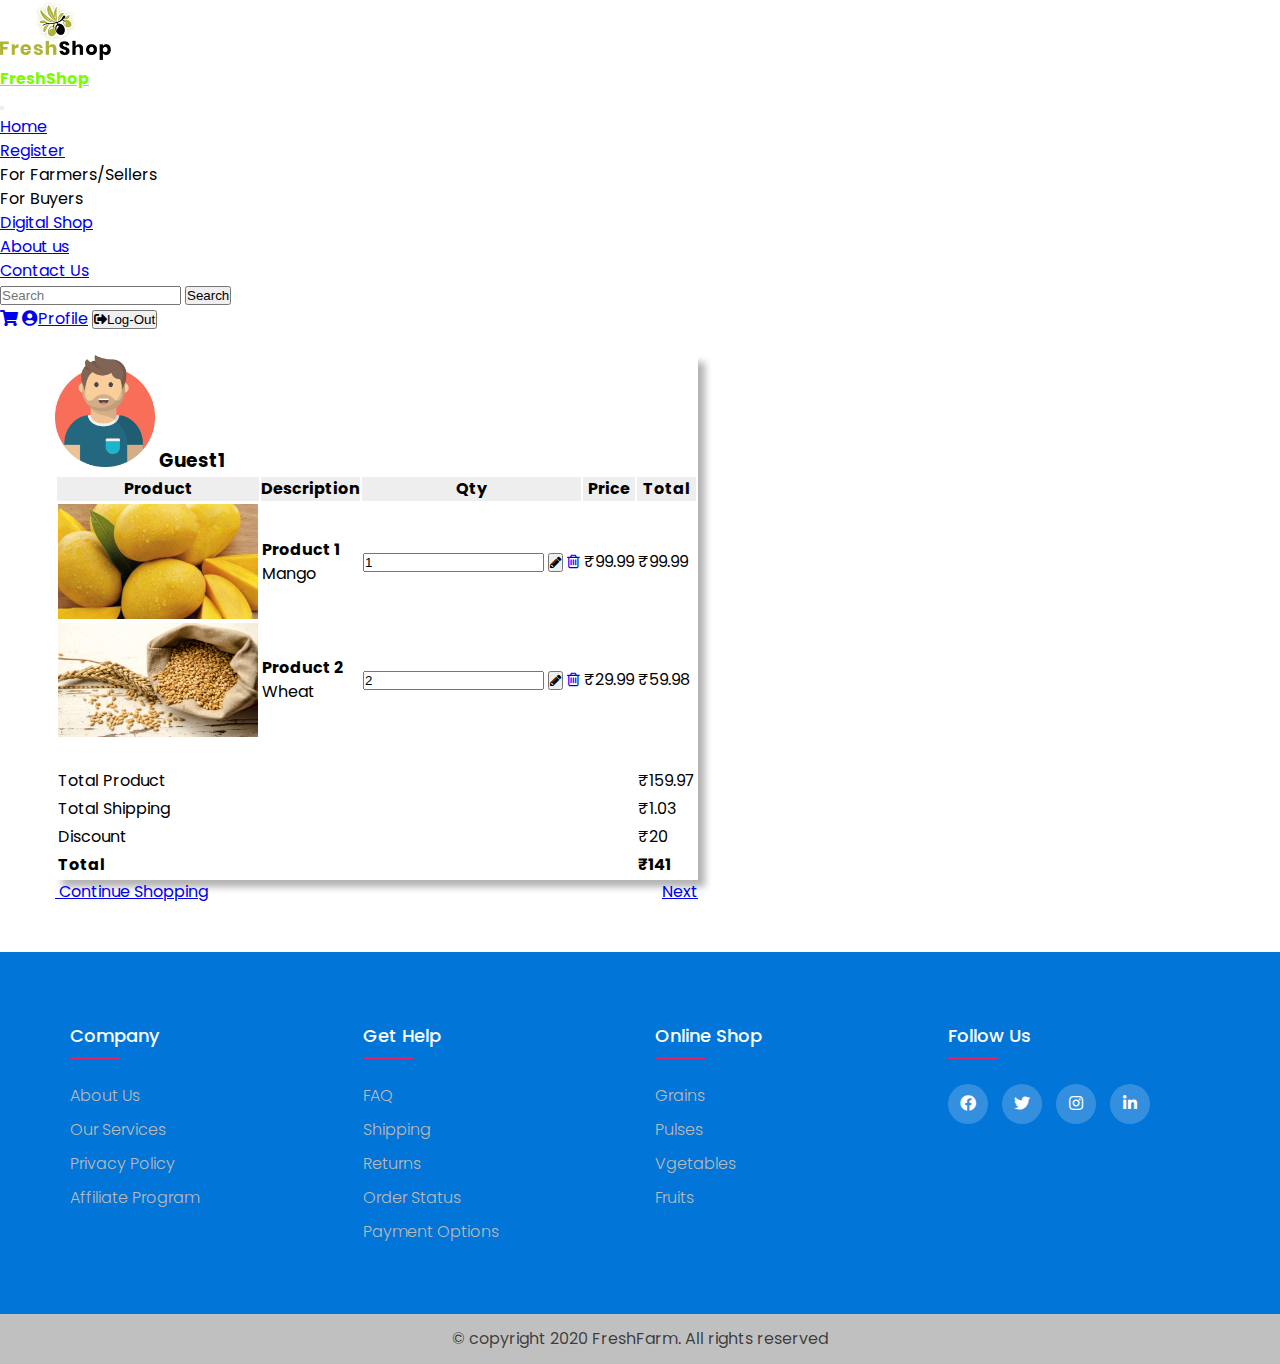
<file: wishlist.html>
<!DOCTYPE html>
<html lang="en">
  <head>
    <!-- Required meta tags -->
    <meta charset="utf-8" />
    <meta name="viewport" content="width=device-width, initial-scale=1" />

    <!-- Bootstrap CSS -->
    <link
      href="https://cdn.jsdelivr.net/npm/bootstrap@5.0.0-beta3/dist/css/bootstrap.min.css"
      rel="stylesheet"
      integrity="sha384-eOJMYsd53ii+scO/bJGFsiCZc+5NDVN2yr8+0RDqr0Ql0h+rP48ckxlpbzKgwra6"
      crossorigin="anonymous"
    />
     <!-- extraa link -->
   
  <link rel="stylesheet" href="css/style.css">
  <link rel="stylesheet" href="css/shoping.css">
  <link rel="stylesheet" type="text/css" href="https://cdnjs.cloudflare.com/ajax/libs/font-awesome/5.15.1/css/all.min.css">
  <link rel="stylesheet" type="text/css" href="//netdna.bootstrapcdn.com/font-awesome/4.1.0/css/font-awesome.min.css">

    <!-- end extraa link -->
    <!-- <style>
      body{
        background-color: rgb(210, 227, 235);
        /* background-image: url('faintsky.jpg');background-size:100% 100%; */
      }
    </style> -->

    <title>FreshFarm DigitalSHop!</title>
  </head>
  <body>
    <!-- navbar -->
    <nav class="navbar navbar-expand-lg navbar-dark bg-primary">
      <div class="container-fluid">
        <a class="navbar-brand" href="index.html"><img src="Assests/newlogo.png" class="logo" alt="" 
          height="60"></a>

        <a class="navbar-brand " style="color: rgb(124, 252, 0);" href="#"><h4>FreshShop</h4></a>
        <button
          class="navbar-toggler"
          type="button"
          data-bs-toggle="collapse"
          data-bs-target="#navbarSupportedContent"
          aria-controls="navbarSupportedContent"
          aria-expanded="false"
          aria-label="Toggle navigation"
        >
          <span class="navbar-toggler-icon"></span>
        </button>
        <div class="collapse navbar-collapse" id="navbarSupportedContent">
          <ul class="navbar-nav me-auto mb-2 mb-lg-0">
            <li class="nav-item">
              <a class="nav-link" aria-current="page" href="/">Home</a>
            </li>
            <li class="nav-item dropdown">
              <a
                class="nav-link dropdown-toggle"
                href="#"
                id="navbarDropdown"
                role="button"
                data-bs-toggle="dropdown"
                aria-expanded="false"
              >
                Register
              </a>
              <ul class="dropdown-menu" aria-labelledby="navbarDropdown">
                <li>
                  <a
                    class="dropdown-item"
                    data-bs-toggle="modal"
                    data-bs-target="#registerModal"
                    >For Farmers/Sellers</a
                  >
                </li>
                <li>
                  <a
                    class="dropdown-item"
                    data-bs-toggle="modal"
                    data-bs-target="#registerModal"
                    >For Buyers</a
                  >
                </li>
              </ul>
            </li>

            <li class="nav-item">
              <a class="nav-link " href="/Farmshop1.html"
                >Digital Shop</a
              >
            </li>

            <li class="nav-item">
              <a class="nav-link" href="/about.html">About us</a>
            </li>
            <li class="nav-item">
                <a class="nav-link " href="/contact.html">

                  Contact Us</a>
              </li>
          </ul>
          <form class="d-flex">
            <input
              class="form-control me-2"
              type="search"
              placeholder="Search"
              aria-label="Search"
            />
            <button class="btn btn-outline-success" type="submit">
              Search
            </button>
          </form>
          <div class="mx-2">
            <a class="btn btn-primary active" href="/wishlist.html" role="button"><i class="fas fa-shopping-cart"></i></a>

            <a class="btn btn-success" href="/userprof.html" role="button"><i class="fas fa-user-circle"></i>Profile</a> 
           
            <button type="button" class="btn btn-danger"onclick="logout9()" data-bs-dismiss="modal"><i class="fas fa-sign-out-alt"></i>Log-Out</button>

          </div>
        </div>
      </div>
    </nav>
    <!-- end Navbar -->
   
    <!--  -->
    <div class="container">
      <div class="col-md-10 col-sm-8 content">
          <br>
          </div>
          <div class="row">
              <div class="col-md-12">
                  <div class="panel panel-info panel-shadow">
                      <div class="panel-heading">
                          <h3>
                            <img class="img-circle img-thumbnail bg-light " src="Assests/userv.png" width="100">

                              <!-- <img class="img-circle img-thumbnail bg-primary " src="https://bootdey.com/img/Content/user_3.jpg"> -->
                              Guest1
                          </h3> 
                      </div>
                      <div class="panel-body"> 
                          <div class="table-responsive">
                          <table class="table">
                              <thead>
                              <tr>
                                  <th>Product</th>
                                  <th>Description</th>
                                  <th>Qty</th>
                                  <th>Price</th>
                                  <th>Total</th>
                              </tr>
                              </thead>
                              <tbody>
                              

                                  <tr>
                                      <td><img src="Assests/mango.jpg" class="img-cart"></td>
                                      <td><strong>Product 1</strong><p>Mango</p></td>
                                      <td>
                                      <form class="form-inline">
                                          <input class="form-control" type="text" value="1">
                                          <button rel="tooltip" class="btn btn-default"><i class="fa fa-pencil"></i></button>
                                          <a href="#" class="btn btn-primary"><i class="fa fa-trash-o"></i></a>
                                      </form>
                                      </td>
                                      <td>₹99.99</td>
                                      <td>₹99.99</td>
                                  </tr>
                                

                                  <tr>
                                      <td><img src="Assests/wheat1.jpg" class="img-cart"></td>
                                      <td><strong>Product 2</strong><p>Wheat</p></td>
                                      <td>
                                      <form class="form-inline">
                                          <input class="form-control" type="text" value="2">
                                          <button class="btn btn-default" ><i class="fa fa-pencil"></i></button>
                                          <a href="#" class="btn btn-primary" rel="tooltip" ><i class="fa fa-trash-o"></i></a>
                                      </form>
                                      </td>
                                      <td>₹29.99</td>
                                      <td>₹59.98</td>
                                  </tr>
                                  <tr>
                                      <td colspan="6">&nbsp;</td>
                                  </tr>
                                  <tr>
                                      <td colspan="4" class="text-right">Total Product</td>
                                      <td>₹159.97</td>
                                  </tr>
                                  <tr>
                                      <td colspan="4" class="text-right">Total Shipping</td>
                                      <td>₹1.03</td>
                                  </tr>
                                  <tr>
                                    <td colspan="4" class="text-right">Discount</td>
                                    <td>₹20</td>
                                </tr>
                                  <tr>
                                      <td colspan="4" class="text-right"><strong>Total</strong></td>
                                      <td><b>₹141</b></td>
                                  </tr>
                              </tbody>
                          </table>
                      </div>
                  </div>
                  </div>
                  <a href="/Farmshop1.html" class="btn btn-success"><span class="glyphicon glyphicon-arrow-left"></span>&nbsp;Continue Shopping</a>
                  <a href="#" class="btn btn-primary pull-right">Next<span class="glyphicon glyphicon-chevron-right"></span></a>
              </div>
          </div>
      </div>
    <!-- </div> -->
<br><br>  
<!-- footer -->
<footer class="footer">
  <div class="container">
    <div class="row">
      <div class="footer-col">
        <h4>company</h4>
        <ul>
          <li><a href="/about.html">about us</a></li>
          <li><a href="#">our services</a></li>
          <li><a href="#">privacy policy</a></li>
          <li><a href="#">affiliate program</a></li>
        </ul>
      </div>
      <div class="footer-col">
        <h4>get help</h4>
        <ul>
          <li><a href="#">FAQ</a></li>
          <li><a href="#">shipping</a></li>
          <li><a href="#">returns</a></li>
          <li><a href="#">order status</a></li>
          <li><a href="#">payment options</a></li>
        </ul>
      </div>
      <div class="footer-col">
        <h4>online shop</h4>
        <ul>
          <li><a href="/Farmshop1.html">Grains</a></li>
          <li><a href="/Farmshop1.html">Pulses</a></li>
          <li><a href="/Farmshop1.html">Vgetables</a></li>
          <li><a href="/Farmshop1.html">Fruits</a></li>
        </ul>
      </div>
      <div class="footer-col">
        <h4>follow us</h4>
        <div class="social-links">
          <a href="https://www.facebook.com/"><i class="fab fa-facebook-f"></i></a>
          <a href="https://www.twitter.com/"><i class="fab fa-twitter"></i></a>
          <a href="https://www.instagram.com/"><i class="fab fa-instagram"></i></a>
          <a href="https://www.linkedin.com/"><i class="fab fa-linkedin-in"></i></a>
        </div>
      </div>
    </div>
  </div>
</footer>

 <!--end footer -->
<!-- copyr?ight -->
<div style="background: #7777; text-align: center; padding: 1%;">
<p class="cp-text">
  &#169 copyright 2020 FreshFarm. All rights reserved</p>

</div>  

 <!-- copyr?ight -->


<!-- Optional JavaScript; choose one of the two! -->

<!-- Option 1: Bootstrap Bundle with Popper -->

<script
  src="https://cdn.jsdelivr.net/npm/bootstrap@5.0.0-beta3/dist/js/bootstrap.bundle.min.js"
  integrity="sha384-JEW9xMcG8R+pH31jmWH6WWP0WintQrMb4s7ZOdauHnUtxwoG2vI5DkLtS3qm9Ekf"
  crossorigin="anonymous"
></script>
<script src="sweetalert.min.js"></script>

<script>
  function logout9(){
    swal({
    title: " Log-Out",
    text: "Are You Sure ?",
    icon: "warning",
    timer:9000,
    buttons: ["Log-Out","Cancel"],
  });
  }  </script>



<!-- Option 2: Separate Popper and Bootstrap JS -->
<!--
<script src="https://cdn.jsdelivr.net/npm/@popperjs/core@2.9.1/dist/umd/popper.min.js" integrity="sha384-SR1sx49pcuLnqZUnnPwx6FCym0wLsk5JZuNx2bPPENzswTNFaQU1RDvt3wT4gWFG" crossorigin="anonymous"></script>
<script src="https://cdn.jsdelivr.net/npm/bootstrap@5.0.0-beta3/dist/js/bootstrap.min.js" integrity="sha384-j0CNLUeiqtyaRmlzUHCPZ+Gy5fQu0dQ6eZ/xAww941Ai1SxSY+0EQqNXNE6DZiVc" crossorigin="anonymous"></script>
-->
</body>
</html>
</file>
<file: css/style.css>
@import url('https://fonts.googleapis.com/css2?family=Poppins:wght@300;400;500;600;700&display=swap');
body{
	line-height: 1.5;
	font-family: 'Poppins', sans-serif;
}
 *{
	margin:0;
	padding:0;
	box-sizing: border-box;
} 
.container{
	max-width: 1170px;
	margin:auto;
}
.row{
	display: flex;
	flex-wrap: wrap;
}
ul{
	list-style: none;
}
.footer{
	background-color: #0275d8;
    padding: 70px 0;
}
.footer-col{
   width: 25%;
   padding: 0 15px;
}
.footer-col h4{
	font-size: 18px;
	color: #ffffff;
	text-transform: capitalize;
	margin-bottom: 35px;
	font-weight: 500;
	position: relative;
}
.footer-col h4::before{
	content: '';
	position: absolute;
	left:0;
	bottom: -10px;
	background-color: #e91e63;
	height: 2px;
	box-sizing: border-box;
	width: 50px;
}
.footer-col ul li:not(:last-child){
	margin-bottom: 10px;
}
.footer-col ul li a{
	font-size: 16px;
	text-transform: capitalize;
	color: #ffffff;
	text-decoration: none;
	font-weight: 300;
	color: #bbbbbb;
	display: block;
	transition: all 0.3s ease;
}
.footer-col ul li a:hover{
	color: #ffffff;
	padding-left: 8px;
}
.footer-col .social-links a{
	display: inline-block;
	height: 40px;
	width: 40px;
	background-color: rgba(255,255,255,0.2);
	margin:0 10px 10px 0;
	text-align: center;
	line-height: 40px;
	border-radius: 50%;
	color: #ffffff;
	transition: all 0.5s ease;
}
.footer-col .social-links a:hover{
	color: #24262b;
	background-color: #ffffff;
}
.cp-text{
	color: rgba(0,0,0,.7);
	text-shadow: 0 1px rgba(255,255,255,0.1);
}

/*responsive*/
@media(max-width: 767px){
  .footer-col{
    width: 50%;
    margin-bottom: 30px;
}
}
@media(max-width: 574px){
  .footer-col{
    width: 100%;
}
}
</file>
<file: css/contact.css>
* {
  padding: 0;
  margin: 0;
  color: #fff;
  box-sizing: border-box;
  font-family: "Poppins", sans-serif;
  border: none;
}
body {
  background-image: url("/Assests/contact15.jpg");
  width: 100vh;
  height: 100vh;
  background-size: 100% 120vh;
  position: relative;
  background-repeat: no-repeat;
}
header {
  position: absolute;
  text-align: center;
  width: 75%;
  left: 12%;
  top: 2rem;
}
header h1 {
  margin: 20px;
  font-size: 30px;
}
.empty {
  width: 100%;
  height: 100vh;
  background-color: rgba(0, 0, 0, 0.5);
  position: absolute;
  top: 0px;
  left: 0;
  z-index: -1;
}

.content {
  display: flex;
  min-height: 110vh;
}
.content section {
  margin-top: 8vh;
  margin-left: 20vh;
}
.content-form {
  margin-top: 7rem;
}
section i {
  border-radius: 50%;
  width: 40px;
  height: 40px;
  background-color: rgba(255, 255, 255, 0.8);
  color: black;
  text-align: center;
}
.form {
  display: flex;
  position: absolute;
  top: 0;
  left: 0;
  margin-left: 50%;
  justify-content: center;
  align-items: center;
  min-height: 110vh;
}

.form .contact-form input {
  width: 30rem;
  background-color: transparent;
  border: 0px;
  border: transparent;
  margin: 20px;
  padding: 10px;
  font-size: 18px;
  border-bottom: 2px solid #fff;
}
.form .contact-form input ~ span {
  position: absolute;
  left: 20px;
  transition: 0.9s ease-in-out;
  margin-top: 10px;
}
.form .contact-form input:focus ~ span {
  transform: translateY(-20px);
  pointer-events: none;
}
.form .contact-form textarea {
  width: 30rem;
  border: 0px;
  background-color: transparent;
  margin: 20px;
  font-size: 17px;
  border-bottom: 2px solid white;
}
.form .contact-form textarea ~ span {
  position: absolute;
  left: 20px;
  margin-top: 10px;
  transition: 0.9s ease-in-out;
}
.form .contact-form textarea:focus ~ span {
  transform: translateY(-20px);
  pointer-events: none;
}
.form .contact-form input[type="submit"] {
  background-color: dodgerblue;
  border: 2px solid dodgerblue;
  font-size: 18px;
  width: 50%;
  height: 40px;
  margin-top: -5px;
}
.form .contact-form input[type="submit"]:hover {
  background-color: transparent;
  color: dodgerblue;
}
.media {
  position: absolute;
  top: 85vh;
  right: 20vh;
  display: flex;
  list-style: none;
}
.media li {
  margin: 20px 30px;
}
@media screen and (max-width: 900px) {
  body {
    background-repeat: repeat-y;
    overflow: auto;
  }
  header {
    position: absolute;
    left: 0;
    top: 20%;
    width: 100%;
  }
  .empty {
    height: 210vh;
  }
  .form {
    position: absolute;
    top: 100vh;
    margin-left: 10%;
  }
  .content-form {
    display: grid;
    grid-template-columns: repeat(3, 1fr);
    grid-gap: 0;
    margin-top: 53vh;
    margin-left: 10vh;
  }
  .content section {
    margin-top: 0vh;
    margin-left: 0vh;
  }
  .media {
    position: absolute;
    top: 190vh;
    right: 30px;
  }
}
</file>
<file: css/shop-homepage.css>
body {
  padding-top: 56px;
}
</file>
<file: css/shoping.css>
.img-cart {
    display: block;
    max-width: 200px;
    height: auto;
    margin-left: auto;
    margin-right: auto;
}
table tr td{
    border:1px solid #ffff;    
}

table tr th {
    background:#eee;    
}

.panel-shadow {
    box-shadow: rgba(0, 0, 0, 0.3) 7px 7px 7px;
}
</file>
